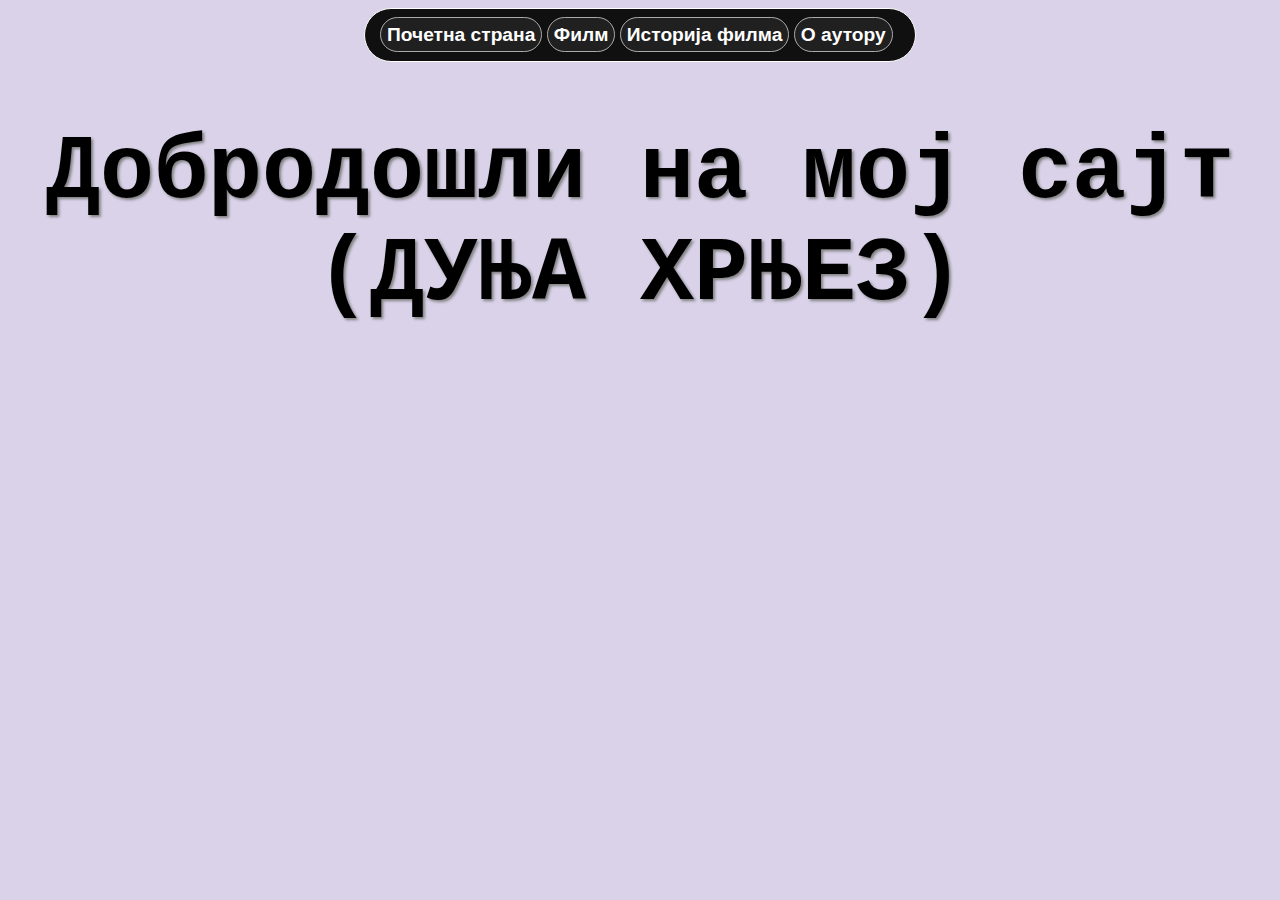
<file: index.html>
<!DOCTYPE html>
<html>
    <head>
        <meta charset="UTF-8">
        <link rel="shortcut icon" type="image/jpg" href="img/favicon4.jpg"/>
        <link rel="stylesheet" href="links.css">
        <title>Почетна страна</title>
        <style>

            body {
                color: black;
                background-color: rgb(217, 210, 233);
                font-family: Arial, Helvetica, sans-serif;
            }

            h1 {
                text-align: center;
                font-family: 'Courier New', Courier, monospace;
                font-size: 10vh;
                text-shadow: 2px 2px 3px gray;
            }

           
        </style>
    </head>
    <body>
        <div class="pagebtns">
            <a href="index.html">Почетна страна</a>
            <a href="pg1.html">Филм</a>
            <a href="pg2.html">Историја филма</a>
            <a href="pg3.html">О аутору</a>
        </div>

        <h1>
            Добродошли на мој сајт <br> (ДУЊА ХРЊЕЗ)
        </h1>
    </body>
</html>
</file>
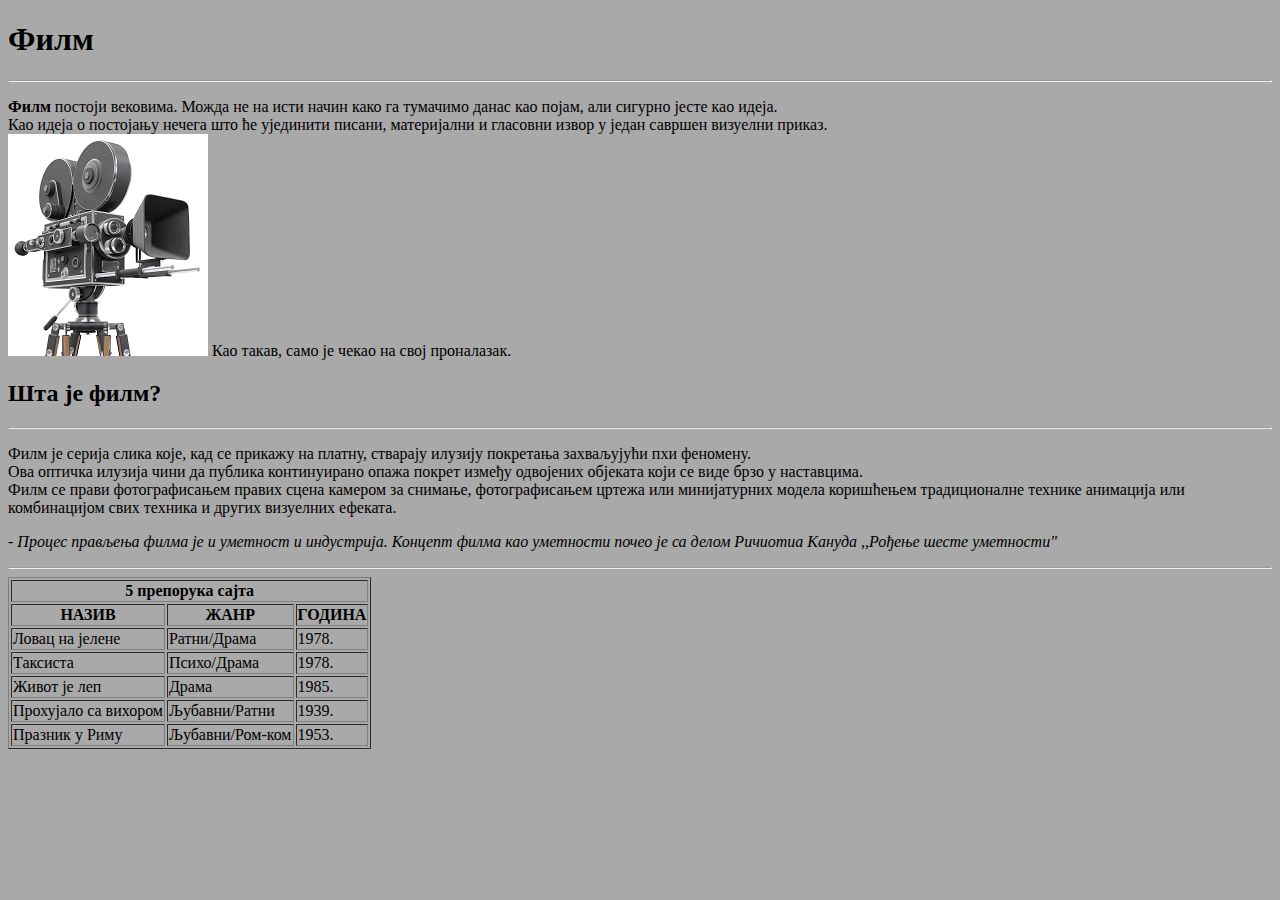
<file: files/index.html>
<!DOCTYPE html>
<html>
<head>
  <title>Филм</title>
  <meta charset="utf-8">
</head>
    
    <body style="background-color: darkgray">
        
<h1>Филм</h1>
    <hr>
    
<p><strong>Филм</strong> постоји вековима. Можда не на исти начин како га тумачимо данас као појам, али сигурно јесте као идеја.<br> Као идеја о постојању нечега што ће ујединити писани, материјални и гласовни извор у један савршен визуелни приказ.<br><img src="Kamera.png" alt="Kamera" >  Као такав, само је чекао на свој проналазак.</p>
   
<h2>Шта је филм?</h2>
    <hr>
<p>Филм је серија слика које, кад се прикажу на платну, стварају илузију покретања захваљујући пхи феномену.<br> Ова оптичка илузија чини да публика континуирано опажа покрет између одвојених објеката који се виде брзо у наставцима.<br> Филм се прави фотографисањем правих сцена камером за снимање, фотографисањем цртежа или минијатурних модела коришћењем традиционалне технике анимација или комбинацијом свих техника и других визуелних ефеката.</p>


<p><em>- Процес прављења филма је и уметност и индустрија. Концепт филма као уметности почео је са делом Ричиотиа Кануда ,,Рођење шесте уметности"</em> </p>
    <hr>
    
    <table border="1" >
   <th colspan="3">5 препорука сајта</th>
        <tr>
      <th> НАЗИВ </th>
    <th>ЖАНР</th>
    <th>ГОДИНА</th>
  </tr>
  <tr>
    <td>Ловац на јелене</td>
    <td>Ратни/Драма</td>
    <td>1978.</td>
  </tr>
  <tr>
    <td>Таксиста</td>
    <td>Психо/Драма</td>
      <td>1978.</td>
  </tr>
         <tr>
    <td>Живот је леп</td>
    <td>Драма</td>
      <td>1985.</td>
  </tr>
         <tr>
    <td>Прохујало са вихором</td>
    <td>Љубавни/Ратни</td>
      <td>1939.</td> 
        </tr>
              <tr>
    <td>Празник у Риму</td>
    <td>Љубавни/Ром-ком</td>
      <td>1953.</td>
 
  </tr>
        
</table>

   

    </body>
</html>
</file>
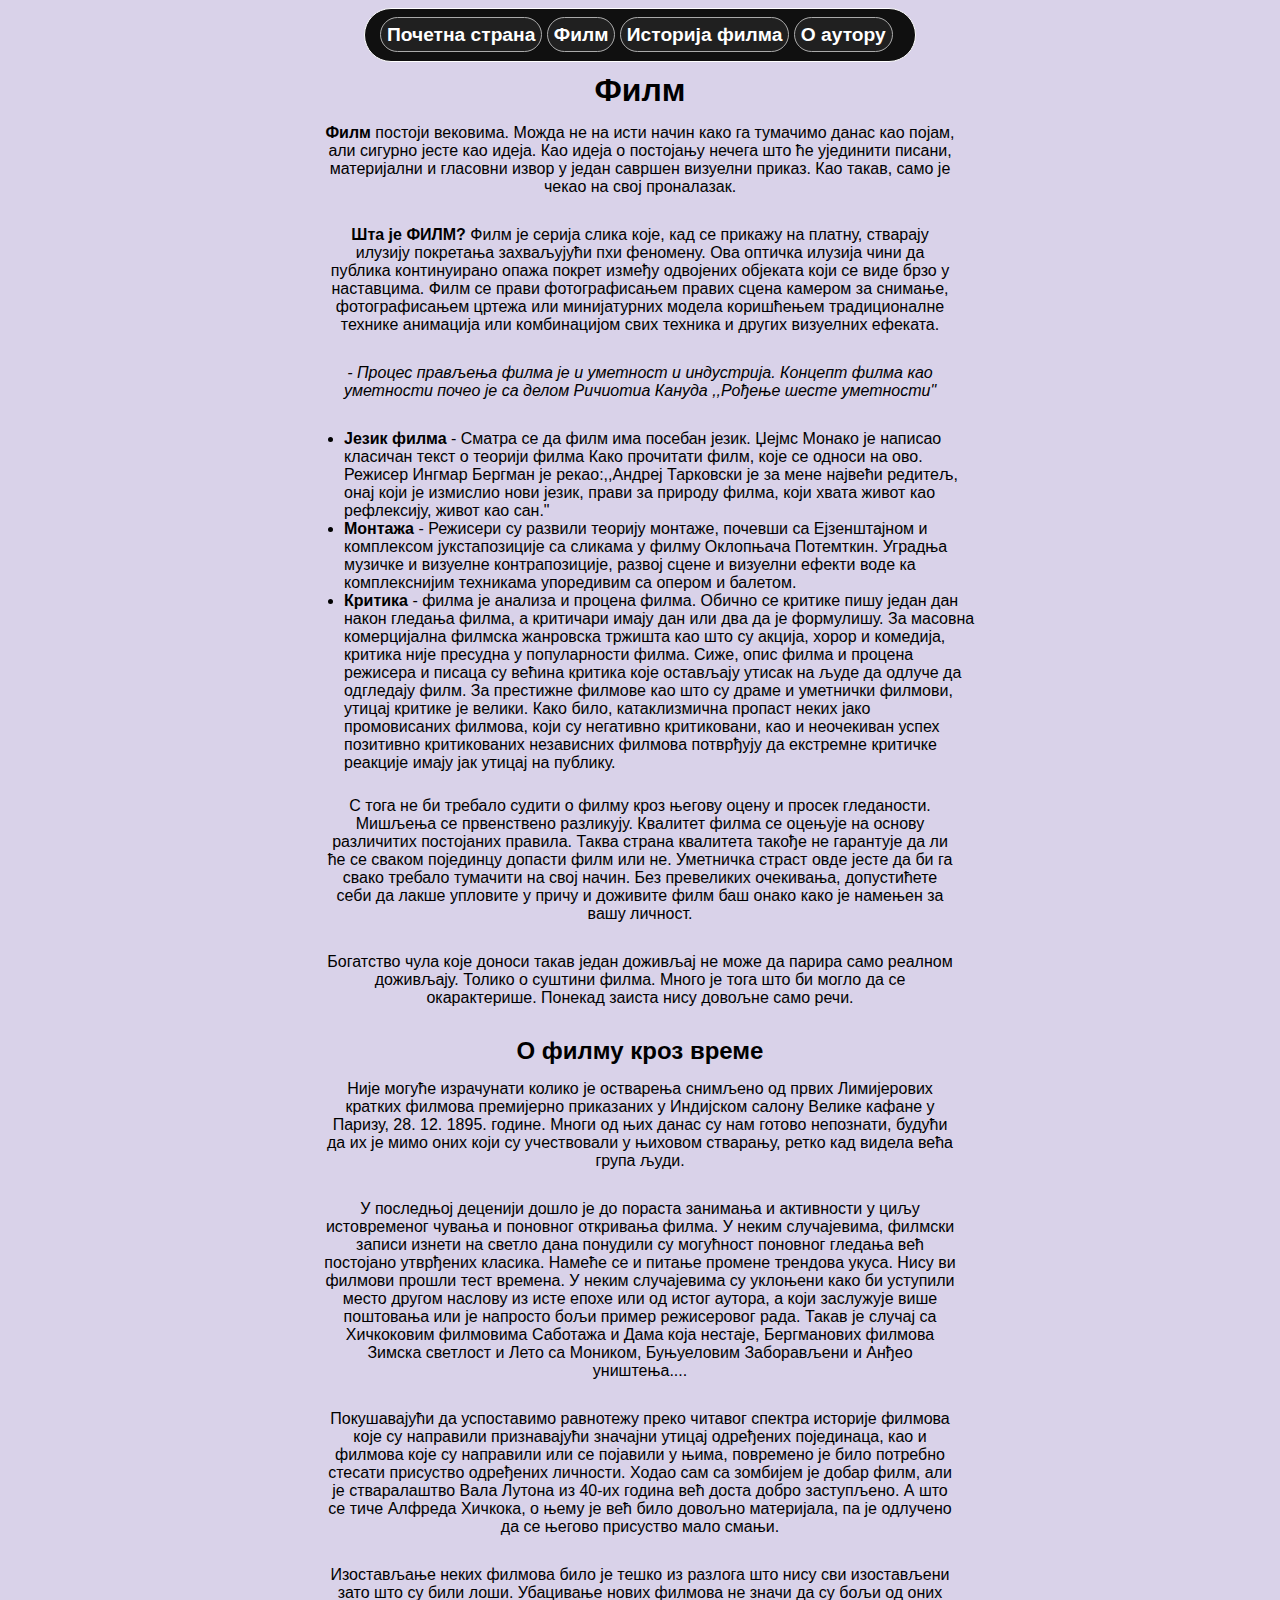
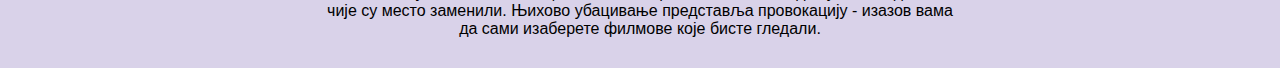
<file: pg1.html>
<!DOCTYPE html>
<html>
    <head>
        <meta charset="UTF-8">
        <title>Филм</title>
        <link rel="shortcut icon" type="image/jpg" href="img/favicon.png"/>
        <link rel="stylesheet" href="links.css">
        <style>
            body {
                color: black;
                background-color: rgb(217, 210, 233);
                font-family: Arial, Helvetica, sans-serif;
            }

            h1, h2 {
                text-align: center;
                margin: 10px auto 15px auto;
                width: 50%;
            }

            ul {
                margin: 10px auto 25px auto;
                width: 50%;
            }

            p {
                text-align: center;
                margin: 5px auto 30px auto;
                width: 50%;
            }
        </style>
    </head>
    <body>
        <div class="pagebtns">
            <a href="index.html">Почетна страна</a>
            <a href="pg1.html">Филм</a>
            <a href="pg2.html">Историја филма</a>
            <a href="pg3.html">О аутору</a>
        </div>

        <h1>Филм</h1>
        <p>
            <b>Филм</b> постоји вековима.
            Можда не на исти начин како га тумачимо данас као појам,
            али сигурно јесте као идеја.
            Као идеја о постојању нечега што ће ујединити писани,
            материјални и гласовни извор у један савршен визуелни приказ.
            Као такав, само је чекао на свој проналазак.
        </p>

        <p>
            <b>Шта jе ФИЛМ?</b>
            Филм је серија слика које, кад се прикажу на платну,
            стварају илузију покретања захваљујући пхи феномену.
            Ова оптичка илузија чини да публика континуирано опажа покрет између одвојених објеката који се виде брзо у наставцима.
            Филм се прави фотографисањем правих сцена камером за снимање,
            фотографисањем цртежа или минијатурних модела коришћењем традиционалне
            технике анимација или комбинацијом свих техника и других визуелних ефеката.
        </p>

        <p>
            <i>- Процес прављења филма је и уметност и индустрија.
                Концепт филма као уметности почео је са делом Ричиотиа Кануда ,,Рођење шесте уметности"</i>
        </p>

        <ul>
            <li>
                <b>Jезик филма</b> - Сматра се да филм има посебан језик. Џејмс Монако је написао класичан текст о теорији филма Како прочитати филм, које се односи на ово.
                Режисер Ингмар Бергман је рекао:,,Андреј Тарковски је за мене највећи редитељ, онај који је измислио нови језик, прави за природу филма, који хвата живот као рефлексију, живот као сан."
            </li>
            <li>
                <b>Монтажа</b> - Режисери су развили теорију монтаже, почевши са Ејзенштајном и комплексом јукстапозиције са сликама у филму Оклопњача Потемткин.
                Уградња музичке и визуелне контрапозиције, развој сцене и визуелни ефекти воде ка комплекснијим техникама упоредивим са опером и балетом.
            </li>
            <li>
                <b>Критика</b> - филма је анализа и процена филма. Обично се критике пишу један дан након гледања филма,
                а критичари имају дан или два да је формулишу. За масовна комерцијална филмска жанровска тржишта као што су акција,
                хорор и комедија, критика није пресудна у популарности филма. Сиже, опис филма и процена режисера и писаца су већина критика
                које остављају утисак на људе да одлуче да одгледају филм. За престижне филмове као што су драме и уметнички филмови,
                утицај критике је велики. Како било, катаклизмична пропаст неких јако промовисаних филмова, који су негативно критиковани,
                као и неочекиван успех позитивно критикованих независних филмова потврђују да екстремне критичке реакције имају јак утицај на публику.
            </li>
        </ul>

        <p>
            С тога не би требало судити о филму кроз његову оцену и просек гледаности.
            Мишљења се првенствено разликују. Квалитет филма се оцењује на основу различитих постојаних правила.
            Таква страна квалитета такође не гарантује да ли ће се сваком појединцу допасти филм или не.
            Уметничка страст овде јесте да би га свако требало тумачити на свој начин. Без превеликих очекивања,
            допустићете себи да лакше упловите у причу и доживите филм баш онако како је намењен за вашу личност.
        </p>

        <p>
            Богатство чула које доноси такав један доживљај не може да парира само реалном доживљају. 
            Толико о суштини филма. Много је тога што би могло да се окарактерише. Понекад заиста нису довољне само речи.
        </p>

        <h2>О филму кроз време</h2>
        <p>
            Није могуће израчунати колико је остварења снимљено од првих Лимијерових кратких филмова премијерно приказаних у
            Индијском салону Велике кафане у Паризу, 28. 12. 1895. године.
            Многи од њих данас су нам готово непознати, будући да их је мимо оних који су
            учествовали у њиховом стварању, ретко кад видела већа група људи.
        </p>
        <p>
            У последњој деценији дошло је до пораста занимања и активности у циљу
            истовременог чувања и поновног откривања филма. У неким случајевима,
            филмски записи изнети на светло дана понудили
            су могућност поновног гледања већ постојано утврђених класика.
            Намеће се и питање промене трендова укуса.
            Нису ви филмови прошли тест времена.
            У неким случајевима су уклоњени како би уступили место другом
            наслову из исте епохе или од истог аутора, а који заслужује
            више поштовања или је напросто бољи пример режисеровог рада.
            Такав је случај са Хичкоковим филмовима Саботажа и Дама
            која нестаје, Бергманових филмова Зимска светлост
            и Лето са Моником, Буњуеловим Заборављени и Анђeо уништења....
        </p>
        <p>
            Покушавајући да успоставимо равнотежу преко читавог спектра историје
            филмова које су направили признавајући значајни утицај одређених
            појединаца, као и филмова које су направили или
            се појавили у њима, повремено је било потребно стесати
            присуство одређених личности. Ходао сам са зомбијем је
            добар филм, али је стваралаштво Вала Лутона из 40-их година
            већ доста добро заступљено. А што се тиче Алфреда Хичкока, о
            њему је већ било довољно материјала, па
            је одлучено да се његово присуство мало смањи.
        </p>
        <p>
            Изостављање неких филмова било је тешко из разлога што
            нису сви изостављени зато што су били лоши. Убацивање
            нових филмова не значи да су бољи од оних чије су место
            заменили. Њихово убацивање представља провокацију - изазов вама
            да сами изаберете филмове које бисте гледали.
        </p>
    </body>
</html>
</file>
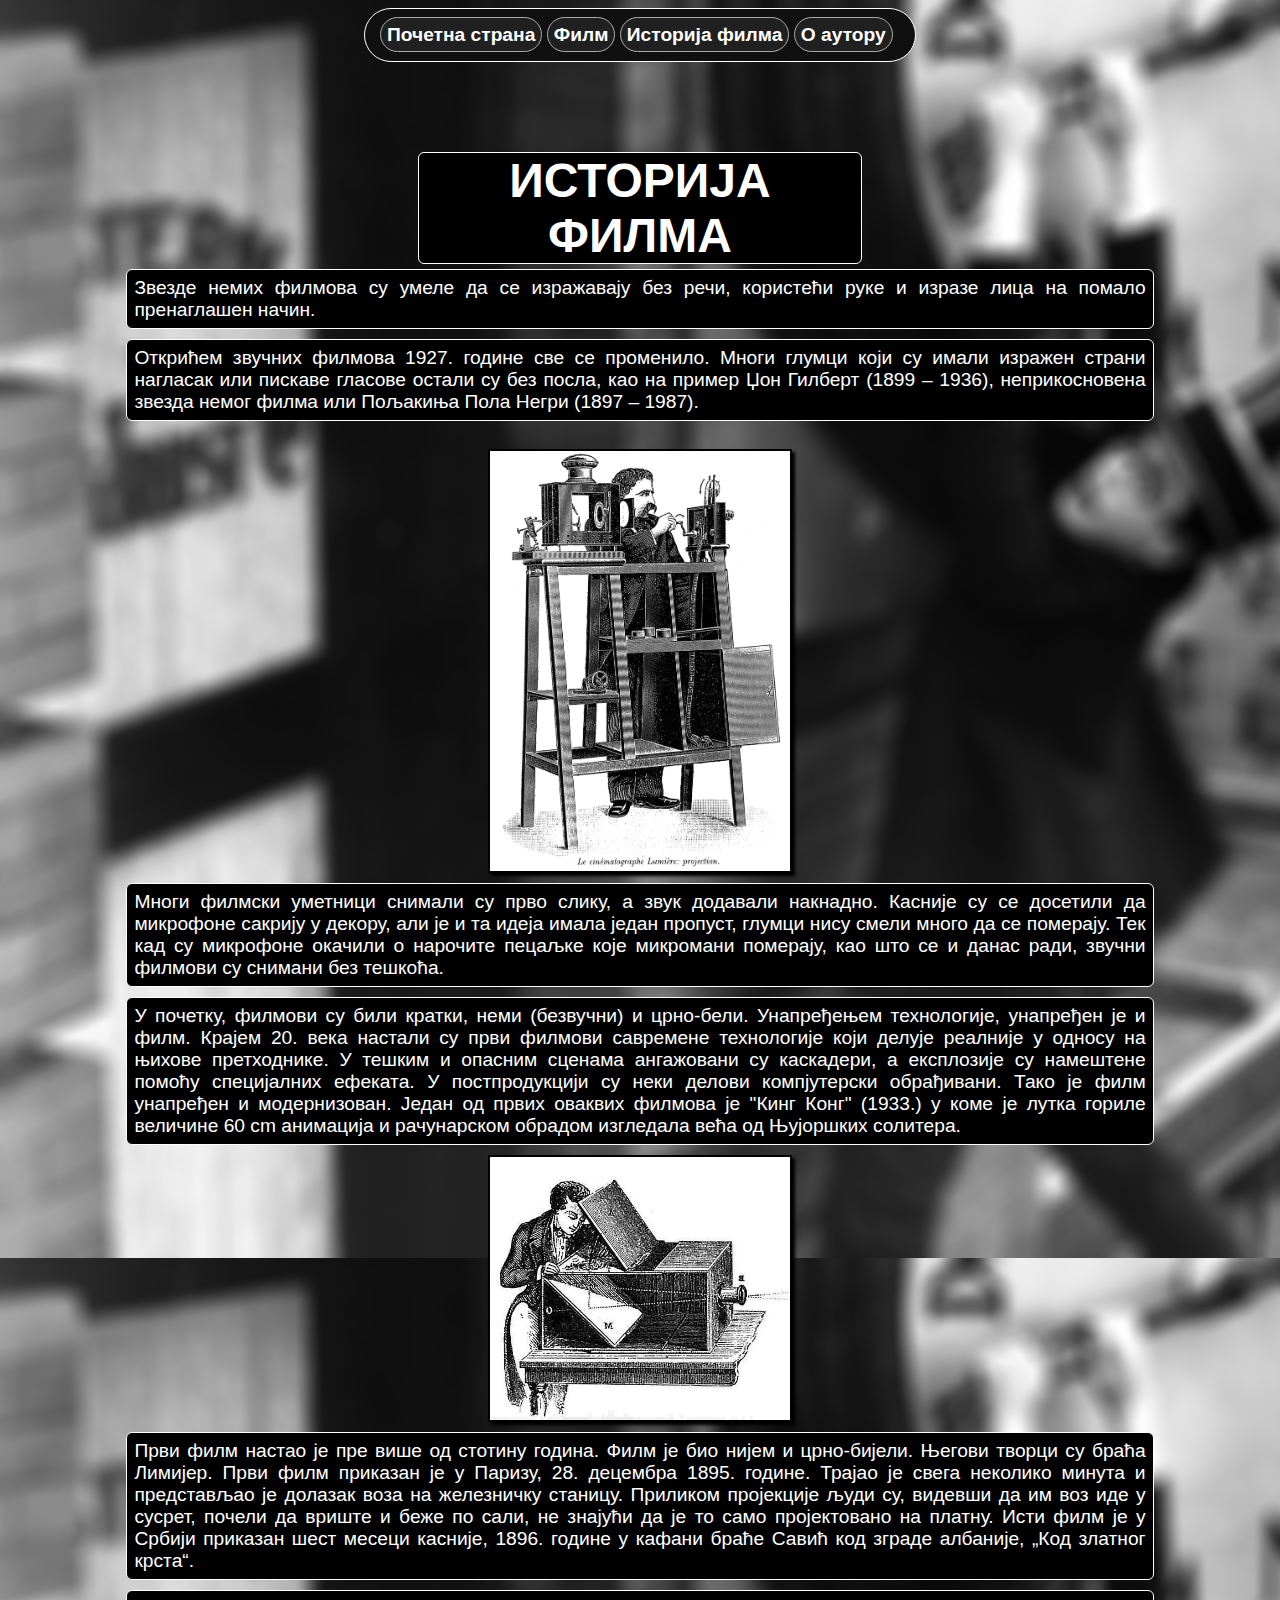
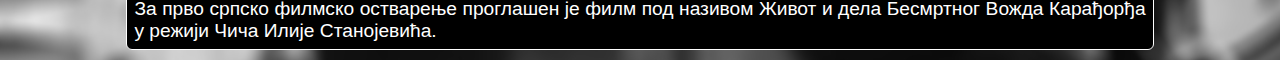
<file: pg2.html>
<!DOCTYPE html>
<html>
    <head>
        <meta charset="UTF-8">
        <title>Историја Филма</title>
        <link rel="shortcut icon" type="image/jpg" href="img/favicon.png"/>
        <link rel="stylesheet" href="links.css">
        <style>
            body {
                color: white;
                background-color: rgb(217, 210, 233);
                font-family: Arial, Helvetica, sans-serif;
                background-image: url("img/bg.jpg");
            }

            h1 {
                text-align: center;
                font-weight: bolder;
                font-size: 3rem;
                background-color: black;
                margin: 90px auto 0 auto;
                width: 35%;
                border: solid 1px white;
                border-radius: 6px;
            }

            p {
                display: block;
                text-align: justify;
                width: 80%;
                margin: 5px auto 10px auto;
                background-color: black;
                padding: 7px;
                border: solid 1px white;
                border-radius: 6px;
                font-size: larger;
            }

            img {
                display: block;
                margin: 0 auto 10px auto;
                width: 300px;
                border: black solid 2px;
                box-shadow: 3px 3px 3px black;
            }
        </style>
    </head>
    <body>
        <div class="pagebtns">
            <a href="index.html">Почетна страна</a>
            <a href="pg1.html">Филм</a>
            <a href="pg2.html">Историја филма</a>
            <a href="pg3.html">О аутору</a>
        </div>
        
        <h1>ИСТОРИЈА ФИЛМА</h1>
        <p>Звезде немих филмова су умеле да се изражавају без речи, користећи руке и изразе лица на помало пренаглашен начин. </p>

        <p>Открићем звучних филмова 1927. године све се променило. Многи глумци који су имали изражен страни нагласак или пискаве гласове остали су без посла, као на пример Џон Гилберт (1899 – 1936), неприкосновена звезда немог филма или Пољакиња Пола Негри (1897 – 1987). </p>
        <br>
        <img src="img/pic1.png" alt="">
        <p>Многи филмски уметници снимали су прво слику, а звук додавали накнадно. Касније су се досетили да микрофоне сакрију у декору, али је и та идеја имала један пропуст, глумци нису смели много да се померају. Тек кад су микрофоне окачили о нарочите пецаљке које микромани померају, као што се и данас ради, звучни филмови су снимани без тешкоћа.</p>

        <p>У почетку, филмови су били кратки, неми (безвучни) и црно-бели. Унапређењем технологије, унапређен је и филм. Крајем 20. века настали су први филмови савремене технологије који делује реалније у односу на њихове претходнике. У тешким и опасним сценама ангажовани су каскадери, а експлозије су намештене помоћу специјалних ефеката. У постпродукцији су неки делови компјутерски обрађивани. Тако је филм унапређен и модернизован. Један од првих оваквих филмова је "Кинг Конг" (1933.) у коме је лутка гориле величине 60 cm анимација и рачунарском обрадом изгледала већа од Њујоршких солитера.</p>
        
        <img src="img/pic2.jpg" alt="">

        <p>Први филм настао је пре више од стотину година. Филм је био нијем и црно-бијели. Његови творци су браћа Лимијер. Први филм приказан је у Паризу, 28. децембра 1895. године. Трајао је свега неколико минута и представљао је долазак воза на железничку станицу. Приликом пројекције људи су, видевши да им воз иде у сусрет, почели да вриште и беже по сали, не знајући да је то само пројектовано на платну. Исти филм је у Србији приказан шест месеци касније, 1896. године у кафани браће Савић код зграде албаније, „Код златног крста“.</p>

        <p>За прво српско филмско остварење проглашен је филм под називом Живот и дела Бесмртног Вожда Карађорђа у режији Чича Илије Станојевића.</p>
    </body>
</html>
</file>
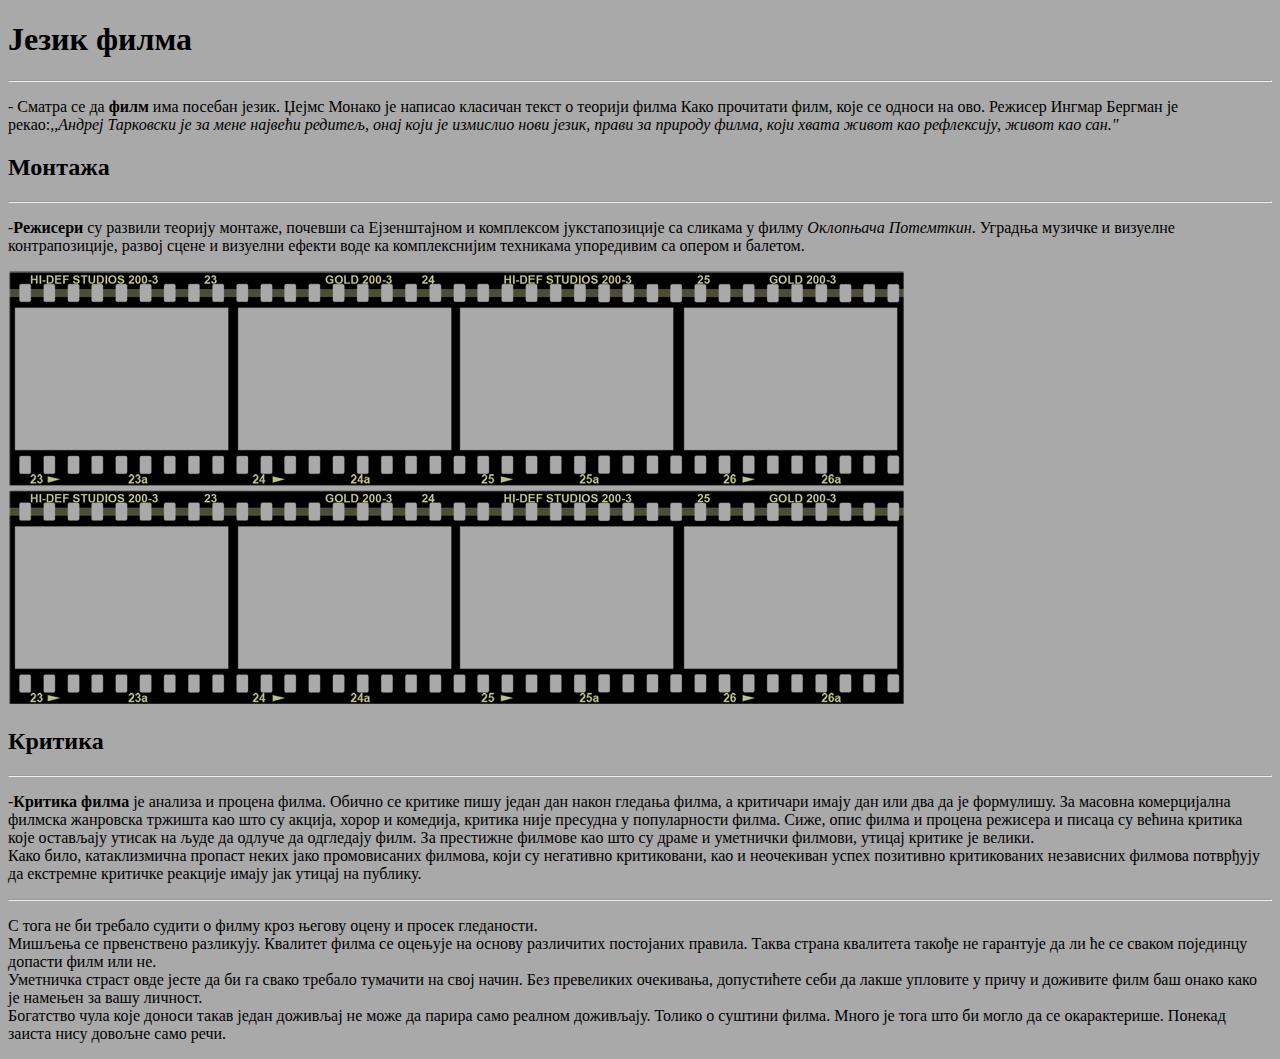
<file: files/Jezik_filma.html>
<!DOCTYPE html>
<html>
<head>
  <title>Језик филма</title>
    <meta charset="utf-8">
</head>
    <body style="background-color: darkgray">
<h1>Језик филма</h1>
        <hr>
        <p>
-	Сматра се да <strong>филм</strong> има посебан језик. Џејмс Монако је написао класичан текст о теорији филма Како прочитати филм, које се односи на ово. Режисер Ингмар Бергман је рекао:<em>,,Андреј Тарковски је за мене највећи редитељ, онај који је измислио нови језик, прави за природу филма, који хвата живот као рефлексију, живот као сан."</em></p>

<h2>Монтажа</h2>
        <hr>
<p>-<strong>Режисери</strong> су развили теорију монтаже, почевши са Ејзенштајном и комплексом јукстапозиције са сликама у филму <em>Оклопњача Потемткин</em>. Уградња музичке и визуелне контрапозиције, развој сцене и визуелни ефекти воде ка комплекснијим техникама упоредивим са опером и балетом.</p><img src="filmska_monta%C5%BEa.png">

<h2>Критика</h2>
        <hr>
<p>-<strong>Критика филма</strong> је анализа и процена филма. Обично се критике пишу један дан након гледања филма, а критичари имају дан или два да је формулишу. За масовна комерцијална филмска жанровска тржишта као што су акција, хорор и комедија, критика није пресудна у популарности филма. Сиже, опис филма и процена режисера и писаца су већина критика које остављају утисак на људе да одлуче да одгледају филм. За престижне филмове као што су драме и уметнички филмови, утицај критике је велики.<br> Како било, катаклизмична пропаст неких јако промовисаних филмова, који су негативно критиковани, као и неочекиван успех позитивно критикованих независних филмова потврђују да екстремне критичке реакције имају јак утицај на публику.</p>
<hr>
<p>С тога не би требало судити о филму кроз његову оцену и просек гледаности.<br> Мишљења се првенствено разликују. Квалитет филма се оцењује на основу различитих постојаних правила. Таква страна квалитета такође не гарантује да ли ће се сваком појединцу допасти филм или не.<br> Уметничка страст овде јесте да би га свако требало тумачити на свој начин. Без превеликих очекивања, допустићете себи да лакше упловите у причу и доживите филм баш онако како је намењен за вашу личност.<br> Богатство чула које доноси такав један доживљај не може да парира само реалном доживљају. 
Толико о суштини филма. Много је тога што би могло да се окарактерише. Понекад заиста нису довољне само речи.</p>

   

    </body>
</html>
</file>
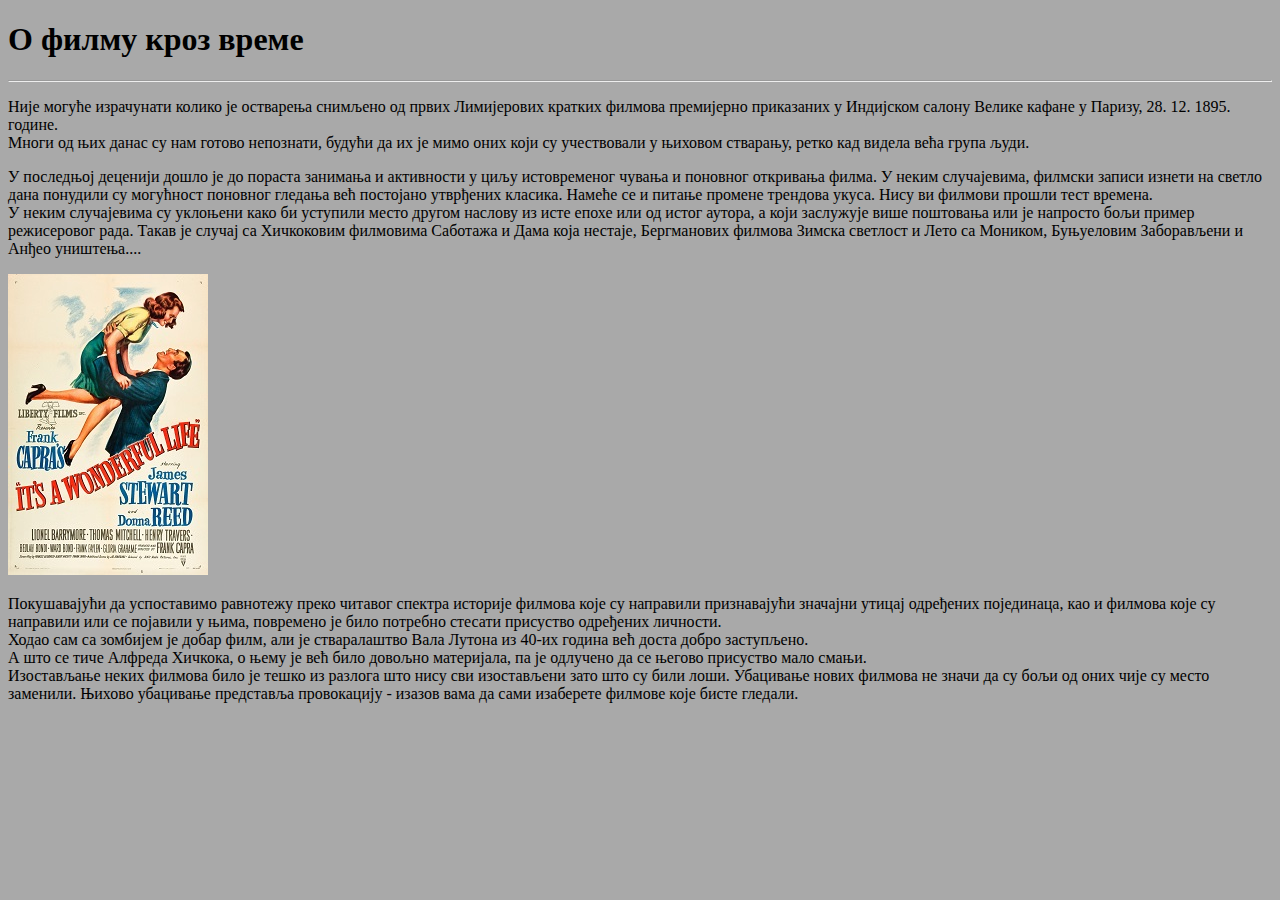
<file: files/O_filmu_kroz_vreme.html>
<!DOCTYPE html>
<html>
<head>
  <title>О филму кроз време</title>
    <meta charset="utf-8">
</head>
    <body style="background-color: darkgray">
<h1>О филму кроз време</h1>
        <hr>
 <p>Није могуће израчунати колико је остварења снимљено од првих Лимијерових кратких филмова премијерно приказаних у Индијском салону Велике кафане у Паризу, 28. 12. 1895. године.<br> Многи од њих данас су нам готово непознати, будући да их је мимо оних који су учествовали у њиховом стварању, ретко кад видела већа група људи.</p>

<p>У последњој деценији дошло је до пораста занимања и активности у циљу истовременог чувања и поновног откривања филма. У неким случајевима, филмски записи изнети на светло дана понудили су могућност поновног гледања већ постојано утврђених класика.
Намеће се и питање промене трендова укуса. Нису ви филмови прошли тест времена. <br>У неким случајевима су уклоњени како би уступили место другом наслову из исте епохе или од истог аутора, а који заслужује више поштовања или је напросто бољи пример режисеровог рада. Такав је случај са Хичкоковим филмовима Саботажа и Дама која нестаје, Бергманових филмова Зимска светлост и Лето са Моником, Буњуеловим Заборављени и Анђeо уништења....</p><img src="film.jpg">

<p>Покушавајући да успоставимо равнотежу преко читавог спектра историје филмова које су направили признавајући значајни утицај одређених појединаца, као и филмова које су направили или се појавили у њима, повремено је било потребно стесати присуство одређених личности.<br> Ходао сам са зомбијем је добар филм, али је стваралаштво Вала Лутона из 40-их година већ доста добро заступљено.<br> А што се тиче Алфреда Хичкока, о њему је већ било довољно материјала, па је одлучено да се његово присуство мало смањи.<br>
Изостављање неких филмова било је тешко из разлога што нису сви изостављени зато што су били лоши. Убацивање нових филмова не значи да су бољи од оних чије су место заменили. Њихово убацивање представља провокацију - изазов вама да сами изаберете филмове које бисте гледали.
</p>   

    </body>
</html>
</file>
<file: links.css>
.pagebtns {
    margin: 0 auto 0 auto;
    display: block;
    width: 520px;
    padding: 15px;
    background-color: #101010;
    border: white 1px solid;
    border-radius: 30px;
}

.pagebtns a {
    font-size: 5px;
    color: white;
    font-size: larger;
    font-weight: bold;
    width: auto;
    text-align: center;
    text-decoration: none;
    border: solid 1px #aaaaaa;
    border-radius: 30px;
    padding: 6px;
    background-color: #202020;
}
</file>
